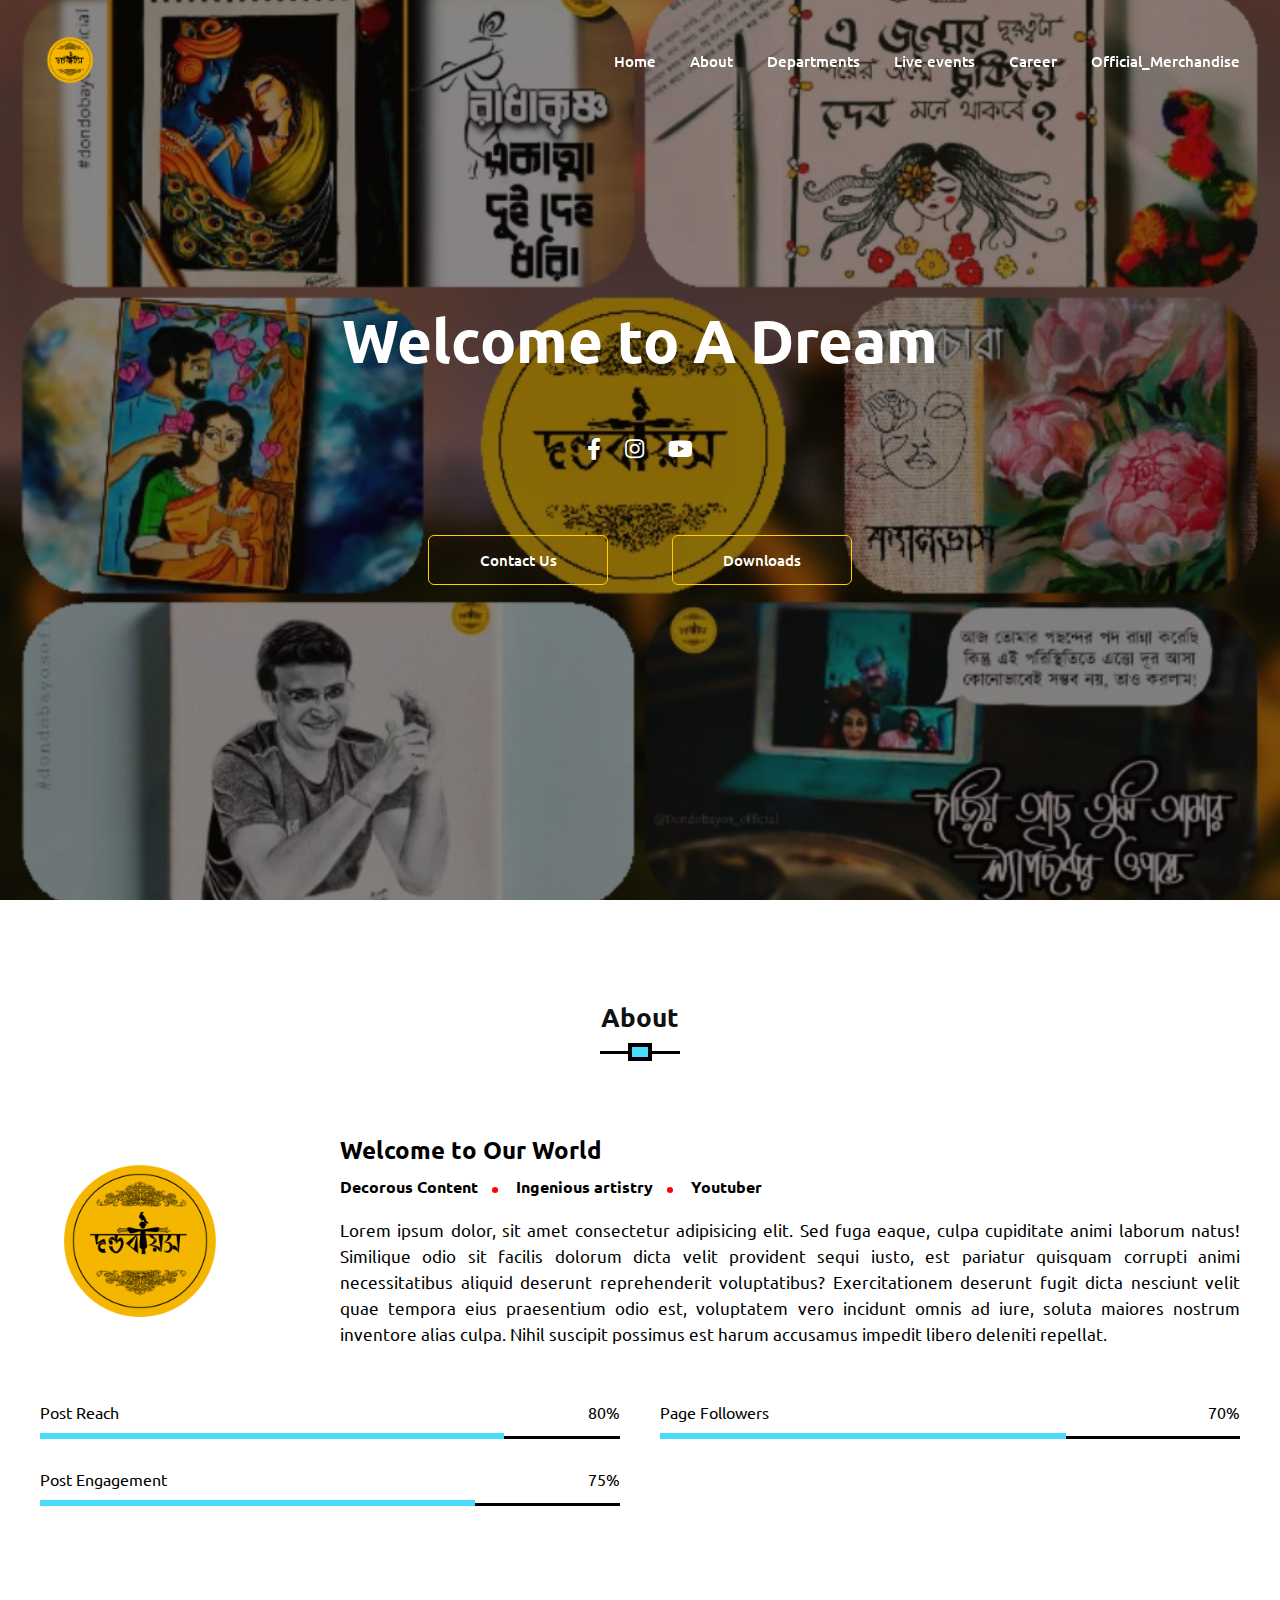
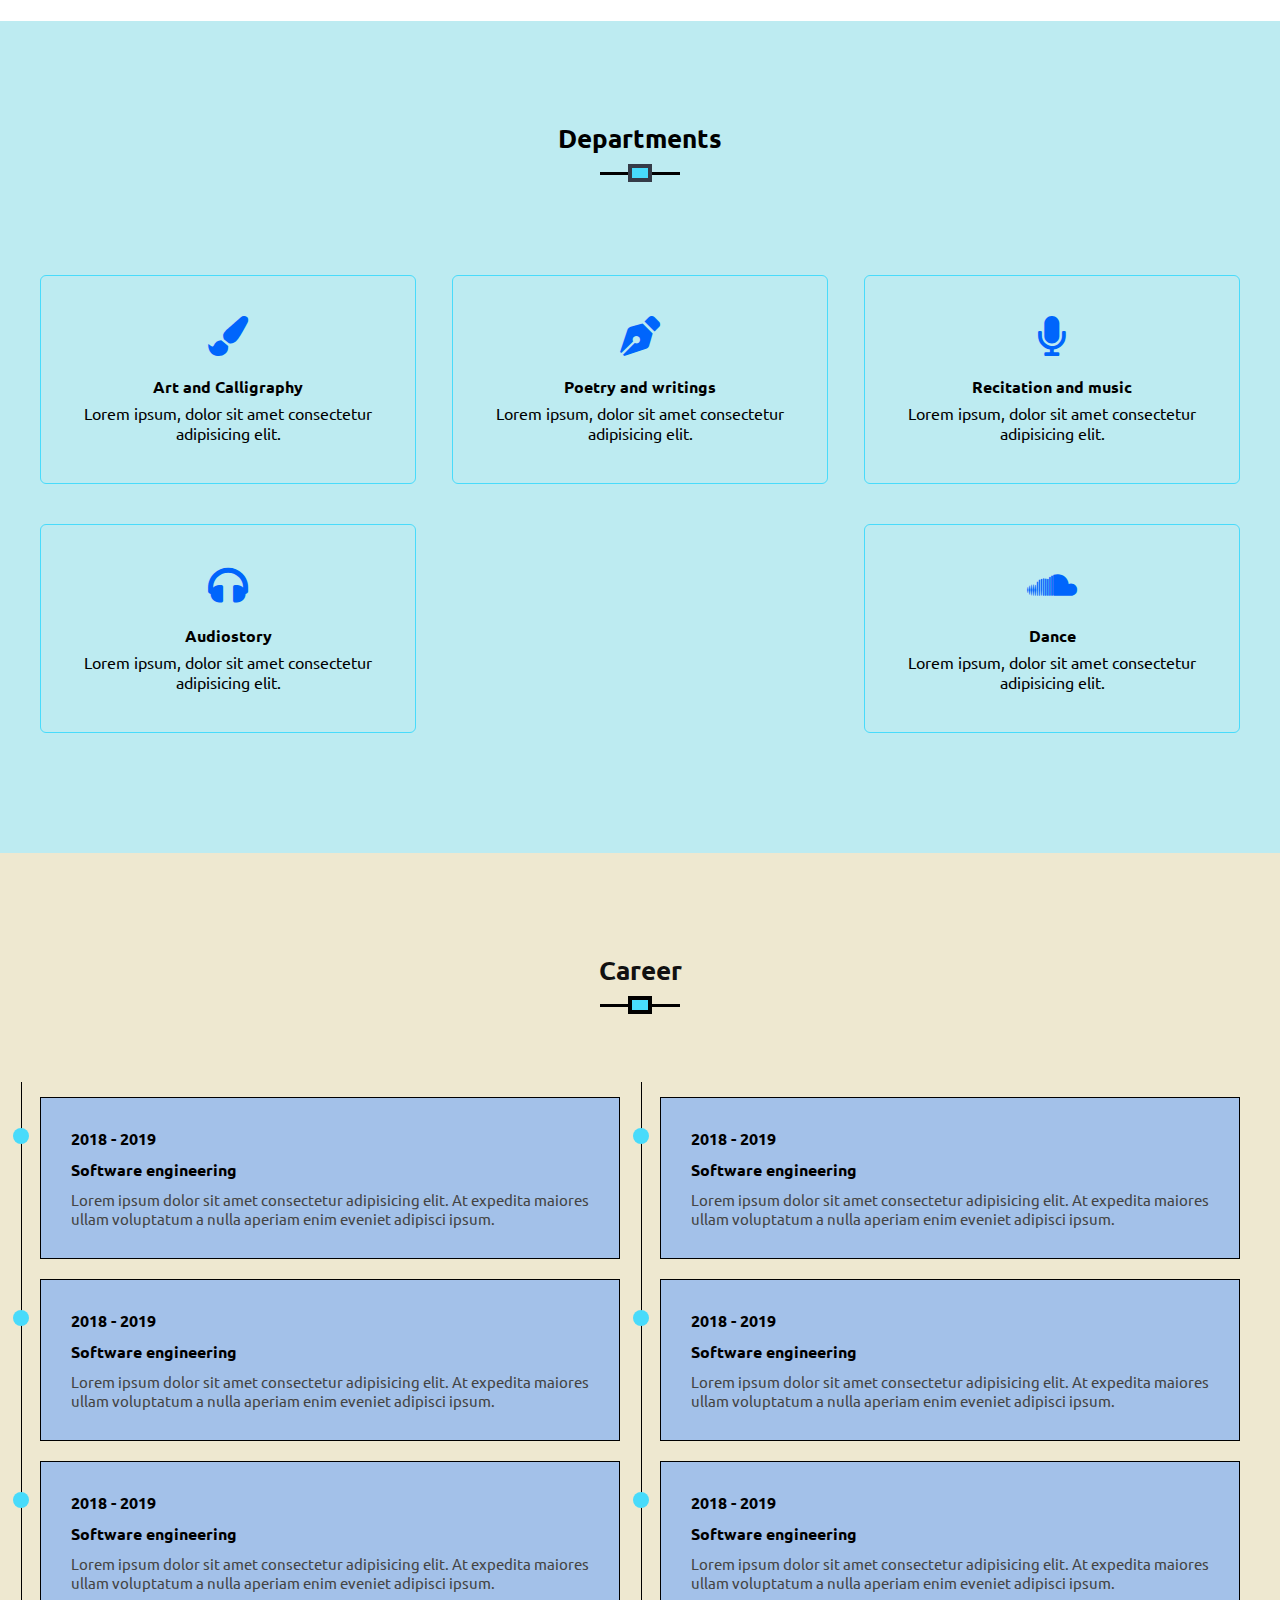
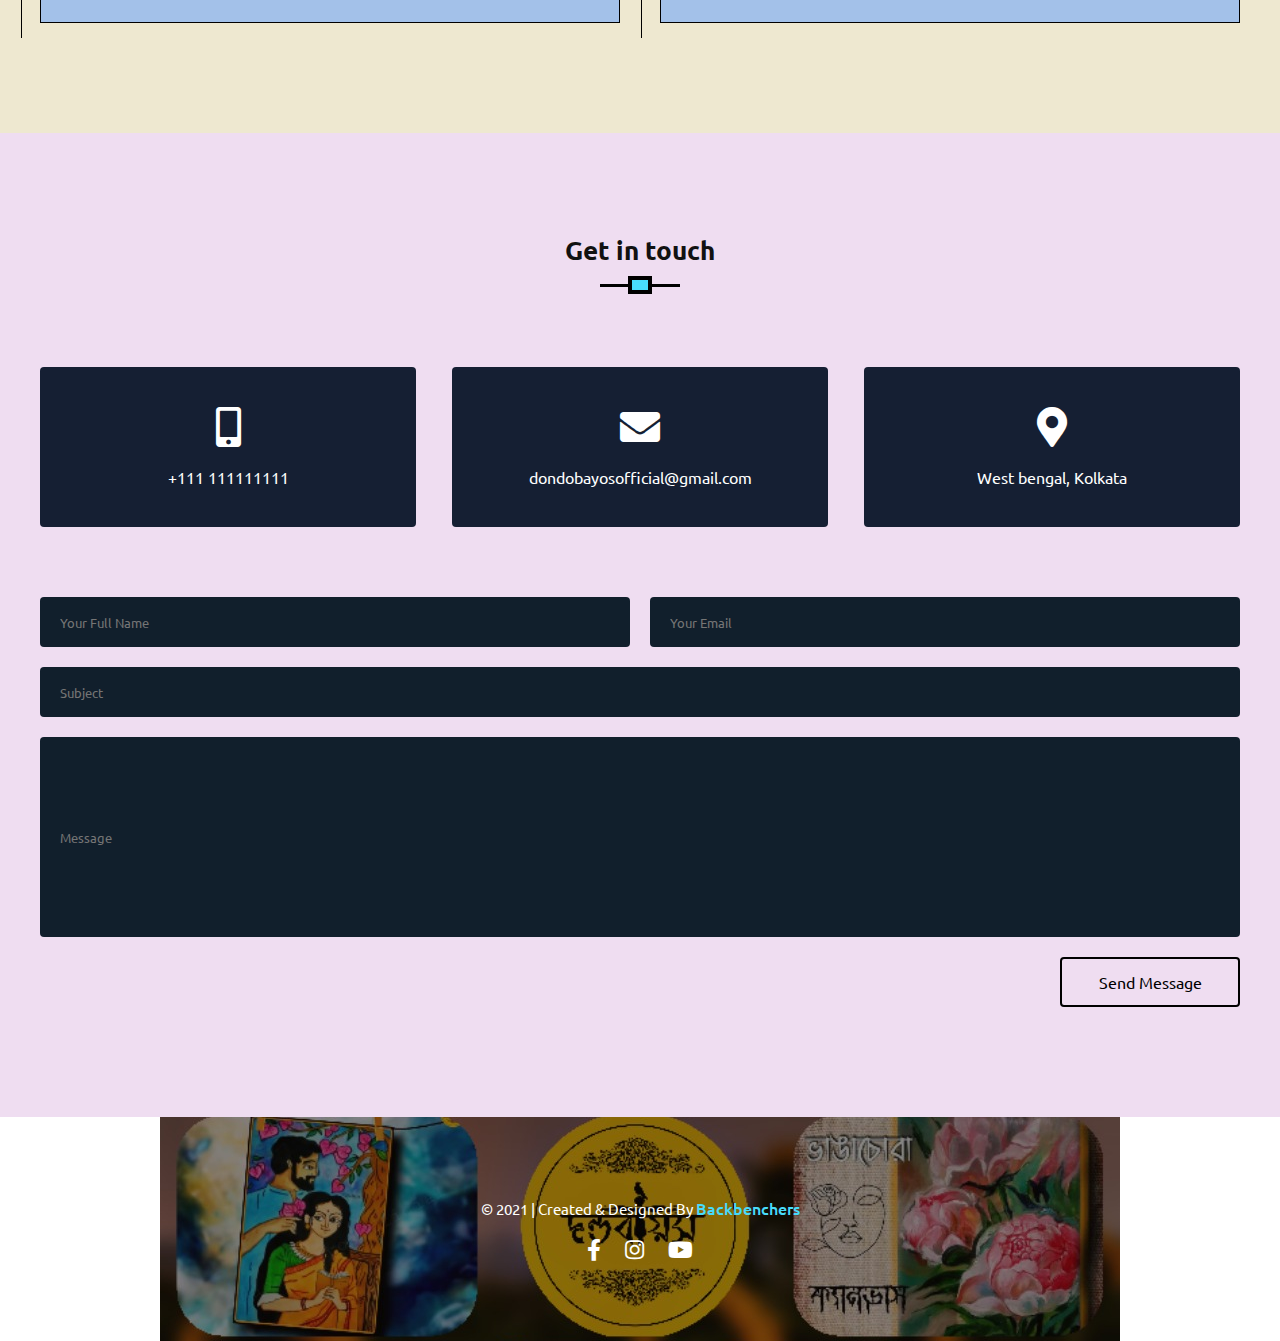
<file: index.html>
<!DOCTYPE html>
<html lang="en">
<head>
  <meta charset="UTF-8">
  <meta name="viewport" content="width=device-width, initial-scale=1.0">
  <title>Dondobayos_Official</title>
  <link href="https://fonts.googleapis.com/css2?family=Ubuntu:ital,wght@0,300;0,400;0,500;0,700;1,300;1,400;1,500;1,700&display=swap" rel="stylesheet">
  <link rel="stylesheet" href="https://cdnjs.cloudflare.com/ajax/libs/font-awesome/5.13.1/css/all.min.css">
  <link rel="stylesheet" href="css/style.css">
  <script src="https://cdnjs.cloudflare.com/ajax/libs/jquery/3.5.1/jquery.min.js"></script>
  <script src="js/scripts.js"></script>
</head>
<body>
  <!-- Navbar -->
  <nav class="navbar">
    <div class="inner-width">
      <a href="/" class="logo"></a>
      <button class="menu-toggler">
        <span></span>
        <span></span>
        <span></span>
      </button>
      <div class="navbar-menu">
        <a href="#home">Home</a>
        <a href="#about">About</a>
        <a href="#Department">Departments</a>
        <a href="#Live">Live events</a>
        <a href="#career">Career</a>
        <a href="#official">Official_Merchandise</a>
      </div>
    </div>
  </nav>

  <!-- Home -->
  <section id="home">
    <div class="inner-width">
      <div class="content">
        <h1>Welcome to </h1>
        <div class="sm">
          <a href="https://www.facebook.com/dondobayosoffficial" target= "blank" class="fab fa-facebook-f"></a>
          <a href="https://www.instagram.com/dondobayos/" target= "blank" class="fab fa-instagram"></a>
          <a href="#" class="fab fa-youtube"></a>
        </div>
        <div class="buttons">
          <a href="#">Contact Us</a>
          <a href="#">Downloads</a>
        </div>
      </div>
    </div>
  </section>

  <!-- Home -->
  <section id="about">
    <div class="inner-width">
      <h1 class="section-title">About</h1>
      <div class="about-content">
        <img src="images/1.png" alt="" class="about-pic">
        <div class="about-text">
          <h2>Welcome to Our World</h2>
          <h3>
            <span>Decorous Content</span>
            <span>Ingenious artistry</span>
            <span>Youtuber</span>
          </h3>
          <p>
            Lorem ipsum dolor, sit amet consectetur adipisicing elit. Sed fuga eaque, culpa cupiditate animi laborum natus! Similique odio sit facilis dolorum dicta velit provident sequi iusto, est pariatur quisquam corrupti animi necessitatibus aliquid deserunt reprehenderit voluptatibus? Exercitationem deserunt fugit dicta nesciunt velit quae tempora eius praesentium odio est, voluptatem vero incidunt omnis ad iure, soluta maiores nostrum inventore alias culpa. Nihil suscipit possimus est harum accusamus impedit libero deleniti repellat.
          </p>
        </div>
      </div>

      <div class="skills">
        <div class="skill">
          <div class="skill-info">
            <span>Post Reach</span>
            <span>80%</span>
          </div>
          <div class="skill-bar reach"></div>
        </div>

        <div class="skill">
          <div class="skill-info">
            <span>Page Followers</span>
            <span>70%</span>
          </div>
          <div class="skill-bar follower"></div>
        </div>

        <div class="skill">
          <div class="skill-info">
            <span>Post Engagement</span>
            <span>75%</span>
          </div>
          <div class="skill-bar engage"></div>
        </div>
      </div>
    </div>
  </section>

  <!-- Departments -->
  <section id="Department" class="page">
    <div class="inner-width">
      <h1 class="section-title">Departments</h1>
      <div class="departments">
        <div class="department">
          <i class="icon fas fa-paint-brush"></i>
          <h4>Art and Calligraphy</h4>
          <p>Lorem ipsum, dolor sit amet consectetur adipisicing elit.</p>
        </div>

        <div class="department">
          <i class="icon fas fa-pen-nib"></i>
          <h4>Poetry and writings</h4>
          <p>Lorem ipsum, dolor sit amet consectetur adipisicing elit.</p>
        </div>

        <div class="department">
          <i class="icon fas fa-microphone"></i>
          <h4>Recitation and music</h4>
          <p>Lorem ipsum, dolor sit amet consectetur adipisicing elit.</p>
        </div>

        <div class="department">
          <i class="icon fas fa-headphones fa-spin"></i>
          <h4>Audiostory</h4>
          <p>Lorem ipsum, dolor sit amet consectetur adipisicing elit.</p>
        </div>

        <div class="department">
          <i class="icon fab fa-soundcloud"></i>
          <h4>Dance</h4>
          <p>Lorem ipsum, dolor sit amet consectetur adipisicing elit.</p>
        </div>
      </div>
    </div>
  </section>

  <!--Live events-->

  <!-- Carrier -->
  <section id="career" class="car">
    <div class="inner-width">
      <h1 class="section-title">Career</h1>
      <div class="time-line">
        <div class="block">
          <h4>2018 - 2019</h4>
          <h3>Software engineering</h3>
          <p>Lorem ipsum dolor sit amet consectetur adipisicing elit. At expedita maiores ullam voluptatum a nulla aperiam enim eveniet adipisci ipsum.</p>
        </div>

        <div class="block">
          <h4>2018 - 2019</h4>
          <h3>Software engineering</h3>
          <p>Lorem ipsum dolor sit amet consectetur adipisicing elit. At expedita maiores ullam voluptatum a nulla aperiam enim eveniet adipisci ipsum.</p>
        </div>

        <div class="block">
          <h4>2018 - 2019</h4>
          <h3>Software engineering</h3>
          <p>Lorem ipsum dolor sit amet consectetur adipisicing elit. At expedita maiores ullam voluptatum a nulla aperiam enim eveniet adipisci ipsum.</p>
        </div>

        <div class="block">
          <h4>2018 - 2019</h4>
          <h3>Software engineering</h3>
          <p>Lorem ipsum dolor sit amet consectetur adipisicing elit. At expedita maiores ullam voluptatum a nulla aperiam enim eveniet adipisci ipsum.</p>
        </div>

        <div class="block">
          <h4>2018 - 2019</h4>
          <h3>Software engineering</h3>
          <p>Lorem ipsum dolor sit amet consectetur adipisicing elit. At expedita maiores ullam voluptatum a nulla aperiam enim eveniet adipisci ipsum.</p>
        </div>

        <div class="block">
          <h4>2018 - 2019</h4>
          <h3>Software engineering</h3>
          <p>Lorem ipsum dolor sit amet consectetur adipisicing elit. At expedita maiores ullam voluptatum a nulla aperiam enim eveniet adipisci ipsum.</p>
        </div>
      </div>
    </div>
  </section>

  <!-- Official Merchandise -->
 
 <!-- Contact -->
 <section id="contact" class="touch">
  <div class="inner-width">
    <h1 class="section-title">Get in touch</h1>
    <div class="contact-info">
      <div class="item">
        <i class="fas fa-mobile-alt"></i>
        +111 111111111
      </div>

      <div class="item">
        <i class="fas fa-envelope"></i>
        dondobayosofficial@gmail.com
      </div>

      <div class="item">
        <i class="fas fa-map-marker-alt"></i>
        West bengal, Kolkata
      </div>
    </div>

    <form action="thankyou.html" class="contact-form" method="post">
      <input type="text" class="nameZone" placeholder="Your Full Name">
      <input type="email" class="emailZone" placeholder="Your Email">
      <input type="sub" class="subjectZone" placeholder="Subject">
      <input type="msg" textarea class="messageZone" placeholder="Message">
      <input type="submit" value="Send Message" class="btn">
    </form>
  </div>
</section>

<!-- Footer -->
<footer>
  <div class="inner-width">
    <div class="copyright">
      &copy; 2021 | Created & Designed By <a href="#">Backbenchers</a>
    </div>
    <div class="sm">
      <a href="https://www.facebook.com/dondobayosoffficial" class="fab fa-facebook-f"></a>
      <a href="https://www.instagram.com/dondobayos/" class="fab fa-instagram"></a>
      <a href="#" class="fab fa-youtube"></a>
    </div>
  </div>
</footer>

<!-- Go Top BTN -->
<button class="goTop fas fa-arrow-up"></button>

</body>
</html>
</file>
<file: css/style.css>
*{
  margin: 0;
  padding: 0;
  text-decoration: none;
  font-family: "Ubuntu",sans-serif;
  box-sizing: border-box;
}

html{
  scroll-behavior: smooth;
}

::selection{
  background-color: #077292;
}

::-webkit-scrollbar{
  width: 10px;
  background-color: #00ccff;
}

::-webkit-scrollbar-thumb{
  background-color: #353b48;
}

.navbar{
  position: fixed;
  background-color: transparent;
  width: 100%;
  padding: 30px 0;
  top: 0;
  z-index: 999;
  transition: .3s linear;
}

.inner-width{
  max-width: 1300px;
  margin: auto;
  padding: 0 40px;
}

.navbar .inner-width{
  display: flex;
  align-items: center;
  justify-content: space-between;
}

.logo{
  width: 60px;
  height: 60px;
  background-image: url(../images/1.png);
  background-size: contain;
}

.menu-toggler{
  background: none;
  width: 30px;
  border: none;
  cursor: pointer;
  position: relative;
  outline: none;
  z-index: 999;
  display: none;
}

.menu-toggler span{
  display: block;
  height: 3px;
  background-color: rgb(255, 251, 0);
  margin: 6px 0;
  position: relative;
  transition: .3s linear;
}

.navbar-menu a{
  color: rgb(255, 254, 254);
  font-size: 15px;
  font-weight: 500;
  margin-left: 30px;
  transition: .2s linear;
}

.navbar-menu a:hover{
  color: #ea00ff !important;
}

.sticky{
  background-color: rgb(253, 197, 197);
  padding: 18px 0;
}

.sticky .logo{
  background-image: url(../images/1.png);
}

.sticky .navbar-menu a{
  color: rgb(0, 0, 0);
}

.sticky .menu-toggler span{
  background-color: rgb(17, 0, 255);
}

#home{
  height: 100vh;
  min-height: 500px;
  background: url(../images/wp.jpg) no-repeat center;
  background-size: cover;
  background-attachment: fixed;
}

#home .inner-width{
  display: flex;
  align-items: center;
  justify-content: center;
  height: 100%;
  text-align: center;
}

#home .content{
  width: 100%;
  color: rgb(255, 255, 255);
}

#home .content h1{
  font-size: 60px;
  margin-bottom: 60px;
}

#home .content h1::after{
  content: "A Dream";
  animation: textanim 10s linear infinite;
}

@keyframes textanim{
  25%{
    content: "A Page";
  }
  50%{
    content: "A Healthy Cultural Society";
  }
  75%{
    content: "Dondobayos_Official";
  }
}

.sm a{
  color: rgb(255, 255, 255);
  font-size: 22px;
  margin: 0 10px;
  transition: .2s linear;
}

.sm a:hover{
  color: #00f7ff;
}

#home .buttons{
  margin-top: 60px;
}

#home .buttons a{
  display: inline-block;
  margin: 15px 30px;
  color: #ffffff;
  font-size: 15px;
  font-weight: 500;
  width: 180px;
  border: 1px solid #ffd000;
  padding: 14px 0;
  border-radius: 6px;
  transition: .2s linear;
}

#home .buttons a:hover
{
  background-color: #ffd000;
  color: rgb(0, 0, 0);
}

section{
  padding: 100px 0;
  background-color: #ffffff;
}

.section-title{
  text-align: center;
  margin-bottom: 80px;
  position: relative;
  font-size: 26px;
  padding-bottom: 20px;
  color: #111;
}

.section-title::before{
  content: "";
  position: absolute;
  width: 80px;
  height: 3px;
  background-color: #000000;;
  bottom: 0;
  left: calc(50% - 40px);
}

.section-title::after{
  content: "";
  position: absolute;
  width: 16px;
  height: 10px;
  background-color: #48dbfb;
  border: 4px solid #000000;
  left: calc(50% - 12px);
  bottom: -7px;
}

.about-content{
  display: flex;
  align-items: center;
  flex-wrap: wrap;
}

.about-pic{
  width: 200px;
  border-radius: 50%;
  margin-right: 100px;
}

.about-text{
  flex: 1;
}

.about-text h3{
  margin: 10px 0;
  color: rgb(0, 0, 0);
  font-size: 16px;
}

.about-text h3 span:nth-child(1):after,
.about-text h3 span:nth-child(2):after{
  content: "";
  width: 6px;
  height: 6px;
  background-color: rgb(255, 0, 0);
  display: inline-block;
  border-radius: 50%;
  margin: 0 14px;
}

.about-text p{
  font-size: 17px;
  text-align: justify;
  line-height: 26px;
  margin-top: 20px;
}

.skills{
  margin-top: 40px;
  display: flex;
  justify-content: space-between;
  flex-wrap: wrap;
}

.skill{
  width: calc(50% - 20px);
  margin: 15px 0;
}

.skill-info{
  display: flex;
  justify-content: space-between;
}

.skill-bar{
  height: 3px;
  background-color: rgb(0, 0, 0);
  margin-top: 14px;
  position: relative;
}

.skill-bar::after{
  content: "";
  position: absolute;
  height: 6px;
  background-color: #48dbfb;
  bottom: 0;
}

.reach:after{
  width: 80%;
}

.engage:after{
  width: 75%;
}

.follower:after{
  width: 70%;
}

section.page{
  background-color: #bdebf1;
}

section.page .section-title{
  color: #000000;
}

section.page .section-title::before{
  background-color: #000000;
}


section.page .section-title::after{
  border: 4px solid #353b48;
}

.departments{
  display: flex;
  justify-content: space-between;
  flex-wrap: wrap;
}

.department{
  width: calc(33% - 20px);
  text-align: center;
  border: 1px solid #48dbfb;
  border-radius: 6px;
  margin: 20px 0;
  padding: 40px 20px;
  color: rgb(0, 0, 0);
  cursor: pointer;
  transition: .3s linear;
}

.department .icon{
  color: #0065fc;
  font-size: 40px;
  margin-bottom: 20px;
  transition: .3s linear;
}

.department h4{
  font-size: 16px;
  margin-bottom: 6px;
}

.department:hover{
  background-color: #eaec43;
}

.department:hover .icon{
  color: rgb(0, 0, 0);
}

.time-line,.works{
  display: flex;
  justify-content: space-between;
  flex-wrap: wrap;
}

section.car{
  background-color: #eee8d0;
}

.block{
  width: calc(50% - 20px);
  background-color: rgb(163, 193, 233);
  border: 1px solid rgb(0, 0, 0);
  margin: 10px 0;
  padding: 30px;
  position: relative;
}

.block::before{
  content: "";
  position: absolute;
  width: 1px;
  height: 120%;
  background-color: rgb(0, 0, 0);
  left: -20px;
  top: 50%;
  transform: translateY(-50%);
}

.block::after{
  content: "";
  position: absolute;
  width: 16px;
  height: 16px;
  background-color: #48dbfb;
  left: -28px;
  top: 30px;
  border-radius: 50%;
}

.block h3{
  font-size: 16px;
  margin: 10px 0;
}

.block p{
  font-size: 15px;
  color: #444;
}

section.touch{
  background-color: #efddf1;
}
.contact-info{
  display: flex;
  justify-content: space-between;
  flex-wrap: wrap;
  margin-bottom: 60px;
}

.contact-info .item{
  width: calc(33% - 20px);
  height: 160px;
  background-color: #151f33;
  color: rgb(255, 255, 255);
  text-align: center;
  border-radius: 4px;
  cursor: pointer;
  transition: .3s linear;
}

.contact-info i{
  display: block;
  font-size: 40px;
  line-height: 120px;
  height: 100px;
}

.contact-info .item:hover{
  background-color: #6860ca;
}

.contact-form{
  display: flex;
  justify-content: space-between;
  flex-wrap: wrap;
}

.contact-form input, .contact-form textarea{
  width: 100%;
  height: 50px;
  margin: 10px 0;
  background-color: #111f2c;
  border: none;
  outline: none;
  padding: 20px;
  border-radius: 4px;
  color: rgb(255, 255, 255);
}

.nameZone, .emailZone{
  max-width: calc(50% - 10px);
}

.messageZone{
  min-height: 200px;
  resize: vertical;
}

.contact-form .btn{
  width: 180px;
  background-color: transparent;
  color: #000000;
  font-size: 16px;
  border: 2px solid #000000;
  padding: 0;
  margin-left: auto;
  cursor: pointer;
  transition: .3s linear;
}

.contact-form .btn:hover{
  background-color: #3543fa;
  color: rgb(255, 255, 255);
}

footer{
  background: url(../images/wp.jpg) no-repeat center;
  color: #fff;
  padding: 80px 0;
  text-align: center;
}

.copyright{
  margin-bottom: 20px;
  font-size: 15px;
}

.copyright a{
  font-size: 16px;
  color: #48dbfb;
  font-weight: 500;
}

.goTop{
  position: fixed;
  z-index: 999;
  bottom: 40px;
  right: 40px;
  width: 40px;
  height: 40px;
  background-color: #ffd900;
  border: none;
  border-radius: 6px;
  cursor: pointer;
  color: rgb(0, 0, 0);
  outline: none;
  display: none;
}

@media screen and (max-width: 980px){
  .menu-toggler{
    display: block;
  }

  .navbar-menu{
    position: fixed;
    height: 100vh;
    width: 100%;
    background-color: #353b48;
    top: 0;
    right: -100%;
    max-width: 400px;
    padding: 80px 50px;
    transition: .3s linear;
  }

  .navbar-menu a{
    display: block;
    font-size: 30px;
    margin: 30px 0;
  }

  .sticky .navbar-menu{
    background-color: #f1f1f1;
  }
  
  .navbar-menu.active{
    right: 0;
  }

  .menu-toggler.active span:nth-child(1){
    transform: rotate(-45deg);
    top: 4px;
  }

  .menu-toggler.active span:nth-child(2){
    opacity: 0;
  }

  .menu-toggler.active span:nth-child(3){
    transform: rotate(45deg);
    bottom: 14px;
  }

  .inner-width{
    max-width: 800px;
  }

  .about-pic{
    margin: 0 auto 60px;
  }

  .about-text{
    flex: 100%;
    text-align: center;
  }

  .service{
    width: calc(50% - 20px);
  }

  .block{
    width: calc(100% - 20px);
    margin-left: auto;
  }

  .contact-info .item{
    width: 100%;
    margin: 10px 0;
  }

}

@media screen and (max-width: 600px){
  .inner-width{
    padding: 0 20px;
  }

  .skill{
    width: 100%;
  }

  .service{
    width: 100%;
  }
  .nameZone, .emailZone{
    max-width: 100%;
  }
}
</file>
